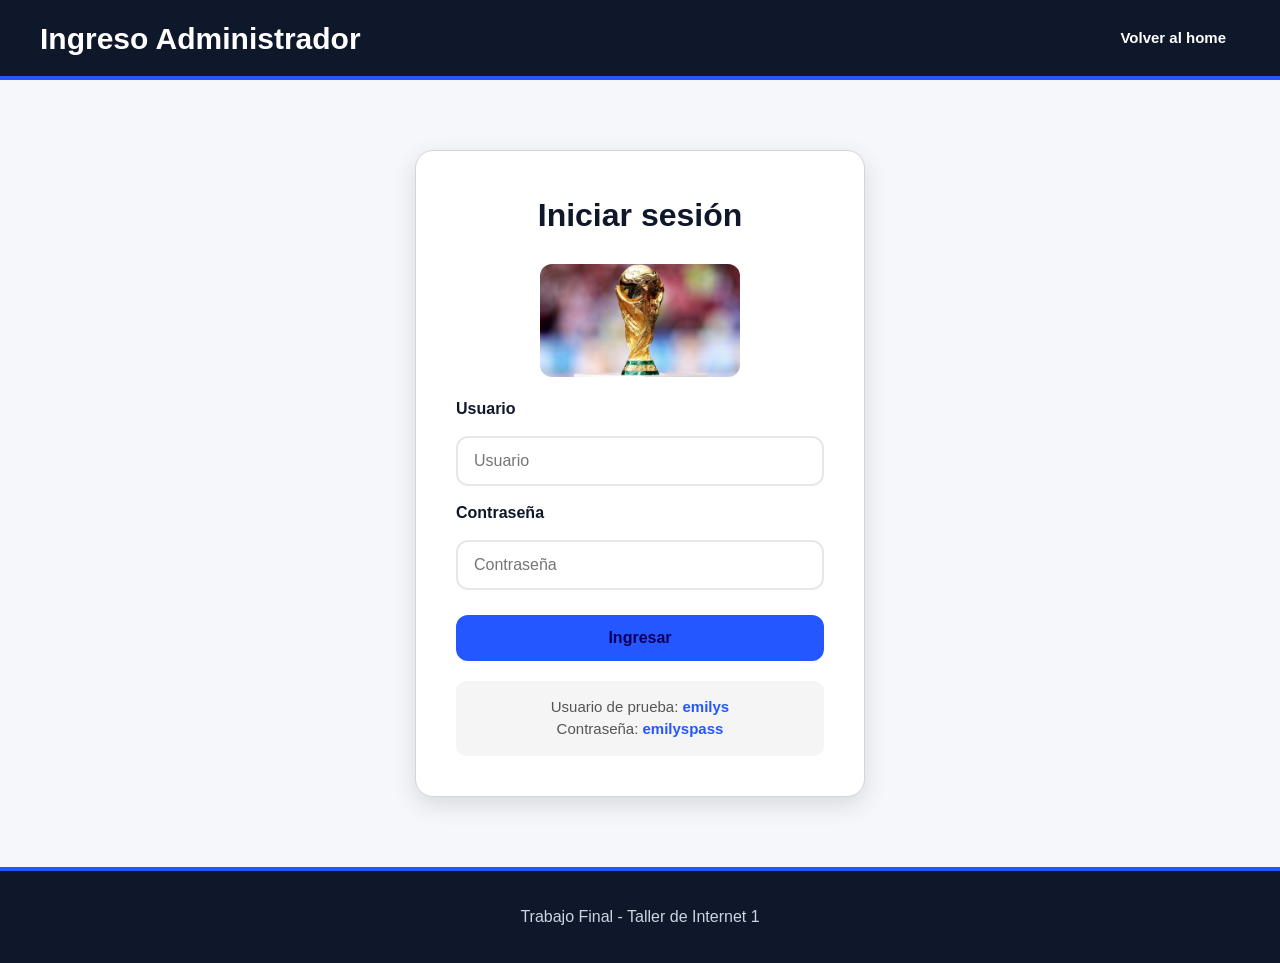
<file: login.html>
<!DOCTYPE html>
<html lang="es">
<head>
  <meta charset="UTF-8">
  <meta name="viewport" content="width=device-width, initial-scale=1.0">
  <title>Login Administrador</title>
  <link rel="stylesheet" href="css/styles.css">
  <link rel="stylesheet" href="css/login.css">
  <script src="js/auth.js" defer></script>
</head>
<body>
  <header class="header">
    <h1>Ingreso Administrador</h1>

    <nav class="nav">
      <a href="index.html">Volver al home</a>
    </nav>
  </header>

  <main class="container">
    <section class="form-box">
    <h2>Iniciar sesión</h2>

    <img src="img/copa-mundial.jpg"
         class="login-logo"
         alt="Copa Mundial">

    <form id="loginForm">
      <label for="username">Usuario</label>
      <input type="text" id="username" placeholder="Usuario" required>

      <label for="password">Contraseña</label>
      <input type="password" id="password" placeholder="Contraseña" required>

      <button type="submit">Ingresar</button>
    </form>

    <p id="mensajeLogin" class="message"></p>

    <p class="help-text">
      Usuario de prueba: <strong>emilys</strong><br>
      Contraseña: <strong>emilyspass</strong>
    </p>
  </section>
  </main>

  <footer class="footer">
    <p>Trabajo Final - Taller de Internet 1</p>
  </footer>
</body>
</html>
</file>
<file: css/styles.css>
/* =========================
   1. RESET GENERAL
   Quitamos márgenes y paddings por defecto del navegador
========================= */

* {
  margin: 0;
  padding: 0;
  box-sizing: border-box;
}

/* =========================
   2. ESTILOS GENERALES
   Estilos base para toda la página
========================= */

body {
  font-family: Arial, Helvetica, sans-serif;
  background-color: #f5f7fa;
  color: #111827;
  line-height: 1.5;
}

h2 {
  font-size: 32px;
  margin-bottom: 22px;
  font-weight: 900;
}

/* =========================
   3. HEADER Y NAVEGACIÓN
   Barra superior con menú
========================= */

.header {
  background-color: #0f172a;
  color: white;
  min-height: 80px;
  padding: 0 40px;

  display: flex;
  justify-content: space-between;
  align-items: center;

  position: sticky;
  top: 0;
  z-index: 100;

  border-bottom: 4px solid #2457ff;
}

.header h1 {
  font-size: 30px;
  font-weight: 900;
  color: white;
}

.nav {
  display: flex;
  align-items: center;
  gap: 10px;
}

.nav a,
#darkModeBtn {
  color: white;
  text-decoration: none;
  background-color: transparent;
  border: none;

  font-size: 15px;
  font-weight: 700;

  padding: 10px 14px;
  border-radius: 20px;
  cursor: pointer;
}

.nav a:hover {
  background-color: #2457ff;
}

#darkModeBtn {
  background-color: #ff2d55;
}

#darkModeBtn:hover {
  background-color: #e11d48;
}

/* =========================
   4. CONTENEDOR PRINCIPAL
   Limita el ancho del contenido y lo centra
========================= */

.container {
  width: 92%;
  max-width: 1200px;
  margin: 32px auto;
}

.section {
  margin-top: 56px;
  scroll-margin-top: 120px;
}

/* =========================
   5. SECCIÓN DE BIENVENIDA
   Texto introductorio de la página
========================= */

.welcome-section {
  text-align: center;
  background-color: white;
  padding: 32px;
  border: 1px solid #d1d5db;
  border-radius: 18px;
  margin-bottom: 34px;
}

.welcome-section h2 {
  margin-bottom: 10px;
}

.welcome-section p {
  font-size: 18px;
  color: #6b7280;
}

/* =========================
   6. TARJETA DE PRECIO
   Card principal con información de precio destacada
========================= */

.highlight-box {
  background-color: white;
  border: 1px solid #d1d5db;
  border-radius: 18px;
  padding: 26px;
}

.price-card {
  background-color: #0f172a;
  color: white;
  border-left: 6px solid #ff2d55;
  border-radius: 16px;
  padding: 24px;

  display: flex;
  justify-content: space-between;
  align-items: center;
  gap: 20px;
}

.price-card h3 {
  font-size: 24px;
  margin-bottom: 6px;
}

.price-card p {
  color: #cbd5e1;
}

.price-values {
  display: flex;
  flex-direction: column;
  gap: 10px;
}

.price-values span {
  background-color: #2457ff;
  padding: 10px 14px;
  border-radius: 20px;
  font-weight: 900;
  text-align: center;
}

/* =========================
   7. NOTICIAS
   Grilla de noticias con tarjetas
========================= */

#newsContainer {
  display: grid;
  grid-template-columns: repeat(3, 1fr);
  gap: 24px;
}

.news-card {
  background-color: white;
  border: 1px solid #d1d5db;
  border-radius: 18px;
  overflow: hidden;
}

.news-card img {
  width: 100%;
  height: 160px;
  object-fit: cover;
  display: block;
}

.news-card-content {
  padding: 20px;
}

.news-card h3 {
  font-size: 22px;
  margin-bottom: 10px;
}

.news-card p {
  color: #6b7280;
}

/* =========================
   8. ESTADIOS
   Estadios destacados del Mundial 2026
========================= */

.stadiums-grid {
  display: grid;
  grid-template-columns: repeat(3, 1fr);
  gap: 24px;
}

.stadium-card {
  background-color: white;
  border: 1px solid #d1d5db;
  border-radius: 18px;
  overflow: hidden;
}

.stadium-card img {
  width: 100%;
  height: 220px;
  object-fit: cover;
  display: block;
}

.stadium-card h3 {
  padding: 20px 20px 10px;
}

.stadium-card p {
  padding: 0 20px;
  margin-bottom: 10px;
  color: #6b7280;
}

.stadium-card p:last-child {
  padding-bottom: 20px;
}

/* =========================
   9. GRUPOS
   Tarjetas con grupos y banderas
========================= */

.groups-grid {
  display: grid;
  grid-template-columns: repeat(4, 1fr); /* 4 columnas de igual tamaño */
  gap: 24px;
}

.group-card {
  background-color: white;
  border: 1px solid #d1d5db;
  border-radius: 18px;
  padding: 24px;
}

.group-card h3 {
  margin-bottom: 18px;
}

.group-card ul {
  list-style: none;
}

.group-card li {
  display: flex;
  align-items: center;

  padding: 10px 0;
  border-bottom: 1px solid #e5e7eb;

  font-weight: 700;
}

.group-card li:last-child {
  border-bottom: none;
}

.flag-img {
  width: 28px;
  height: 20px;
  object-fit: cover;
  margin-right: 10px;
  border: 1px solid #d1d5db;
}



/* =========================
   10. PAÍSES ANFITRIONES
   Cards de Estados Unidos, México y Canadá
========================= */

.countries-grid {
  display: grid;
  grid-template-columns: repeat(3, 1fr);
  gap: 24px;
}

.country-card {
  background-color: white;
  border: 1px solid #d1d5db;
  border-radius: 18px;
  padding: 24px;
}

.country-card h3 {
  margin-bottom: 10px;
}

.country-card p {
  color: #6b7280;
}

/* =========================
   11. SÍMBOLOS OFICIALES
   Mascotas, balón oficial y copa
========================= */

.symbols-grid {
  display: grid;
  grid-template-columns: repeat(3, 1fr);
  gap: 24px;
}

.symbol-card {
  background-color: white;
  border: 1px solid #d1d5db;
  border-radius: 18px;
  overflow: hidden;
}

.symbol-card img {
  width: 100%;
  height: 220px;
  object-fit: cover;
  display: block;
}

.symbol-content {
  padding: 20px;
}

.symbol-content span {
  color: #ff2d55;
  font-size: 14px;
  font-weight: 900;
  text-transform: uppercase;
}

.symbol-content h3 {
  margin: 10px 0;
}

.symbol-content p {
  color: #6b7280;
}

/* =========================
   12. ESTADÍSTICAS HISTÓRICAS
   Cards con datos históricos
========================= */

.stats-grid {
  display: grid;
  grid-template-columns: repeat(4, 1fr);
  gap: 24px;
}

.stat-card {
  background-color: white;
  border: 1px solid #d1d5db;
  border-radius: 18px;
  padding: 24px;
  text-align: center;
}

.stat-card span {
  display: block;
  font-size: 48px;
  font-weight: 900;
  color: #2457ff;
}

.stat-card h3 {
  margin-bottom: 8px;
}

.stat-card p {
  color: #6b7280;
  font-weight: 700;
}

/* =========================
   13. FOOTER
   Pie de página
========================= */

.footer {
  margin-top: 70px;
  background-color: #0f172a;
  color: #cbd5e1;
  text-align: center;
  padding: 34px 20px;
  border-top: 4px solid #2457ff;
}

/* =========================
   14. MODO OSCURO
   Clase agregada por JavaScript al body
========================= */

body.dark-mode {
  background-color: #020617;
  color: white;
}

body.dark-mode .welcome-section,
body.dark-mode .highlight-box,
body.dark-mode .news-card,
body.dark-mode .stadium-card,
body.dark-mode .group-card,
body.dark-mode .country-card,
body.dark-mode .symbol-card,
body.dark-mode .stat-card {
  background-color: #111827;
  color: white;
}

body.dark-mode .news-card p,
body.dark-mode .stadium-card p,
body.dark-mode .country-card p,
body.dark-mode .symbol-content p,
body.dark-mode .stat-card p {
  color: #cbd5e1;
}

body.dark-mode .group-card li {
  border-bottom-color: #334155;
}

/* =========================
   15. RESPONSIVE
   Adaptación para pantallas más chicas
========================= */

@media (max-width: 900px) {
  .header {
    padding: 20px;
    flex-direction: column;
    align-items: flex-start;
  }

  .nav {
    flex-wrap: wrap;
  }

  #newsContainer,
  .stadiums-grid,
  .countries-grid,
  .symbols-grid,
  .stats-grid {
    grid-template-columns: repeat(2, 1fr);
  }

  .groups-grid {
    grid-template-columns: repeat(2, 1fr);
  }

  .price-card {
    flex-direction: column;
    align-items: flex-start;
  }
}

@media (max-width: 600px) {
  h2 {
    font-size: 26px;
  }

  .container {
    width: 94%;
  }

  #newsContainer,
  .stadiums-grid,
  .groups-grid,
  .countries-grid,
  .symbols-grid,
  .stats-grid {
    grid-template-columns: 1fr;
  }

  .nav a,
  #darkModeBtn {
    font-size: 14px;
    padding: 8px 10px;
  }

  .price-card span {
    margin-top: 10px;
  }
}

   .form-box {
  max-width: 800px;
  margin: 40px auto;
  padding: 30px;
  background-color: #ffffff;
  border-radius: 18px;
  box-shadow: 0 8px 25px rgba(0, 0, 0, 0.12);
}

.form-box form {
  display: flex;
  flex-direction: column;
  gap: 14px;
}

.form-box label {
  font-weight: 700;
}

.form-box input,
.form-box textarea {
  width: 100%;
  padding: 12px;
  border: 1px solid #cbd5e1;
  border-radius: 10px;
  font-size: 1rem;
}

.form-box textarea {
  min-height: 120px;
  resize: vertical;
}

.form-box button {
  margin-top: 10px;
  padding: 12px;
  border: none;
  border-radius: 10px;
  background-color: #2563eb;
  color: white;
  font-weight: 700;
  cursor: pointer;
}

.form-box button:hover {
  background-color: #1d4ed8;
}
/* Ajustes panel admin */
#newsForm {
  display: flex !important;
  flex-direction: column !important;
  gap: 14px !important;
  max-width: 800px;
}

#newsForm input,
#newsForm textarea {
  width: 100% !important;
  display: block;
  padding: 12px;
  border: 1px solid #cbd5e1;
  border-radius: 10px;
  font-size: 1rem;
}

#newsForm textarea {
  min-height: 120px;
  resize: vertical;
}

#newsForm button {
  margin-top: 10px;
  padding: 12px;
  border: none;
  border-radius: 10px;
  background-color: #2563eb;
  color: white;
  font-weight: 700;
  cursor: pointer;
}

.form-box {
  max-width: 800px;
  margin: 40px auto;
  padding: 30px;
  background: white;
  border-radius: 18px;
  box-shadow: 0 8px 25px rgba(0,0,0,0.12);
}
.news-card button {
  margin: 10px 6px 14px 20px;
  padding: 10px 14px;
  border: none;
  border-radius: 10px;
  background-color: #2457ff;
  color: white;
  font-weight: 700;
  cursor: pointer;
}

.news-card button:hover {
  background-color: #1d4ed8;
}
/* Corrección final formulario admin */
#newsForm {
  display: block !important;
  max-width: 800px !important;
}

#newsForm label {
  display: block !important;
  margin-top: 14px !important;
  margin-bottom: 6px !important;
  font-weight: 700 !important;
}

#newsForm input,
#newsForm textarea {
  display: block !important;
  width: 100% !important;
  margin-bottom: 10px !important;
}

#newsForm button {
  display: block !important;
  width: 100% !important;
  margin-top: 14px !important;
}

.news-card button {
  margin: 12px 6px 16px 20px !important;
  padding: 10px 14px !important;
  border: none !important;
  border-radius: 10px !important;
  background-color: #2457ff !important;
  color: white !important;
  font-weight: 700 !important;
  cursor: pointer !important;
}
</file>
<file: css/login.css>
/* ==========================
   LOGIN ADMINISTRADOR
   Estilos de la página login.html
========================== */

.form-box {
    max-width: 450px;
    margin: 70px auto;
    background-color: white;
    padding: 40px;
    border: 1px solid #d1d5db;
    border-radius: 18px;
}

/* Título del formulario */
.form-box h2 {
    text-align: center;
    margin-bottom: 25px;
    color: #0f172a;
    font-size: 32px;
}

/* Imagen de la copa */
.login-logo {
    width: 200px;
    height: auto;
    display: block;
    margin: 20px auto;
    border-radius: 12px;
}

/* Formulario */
.form-box form {
    display: flex;
    flex-direction: column;
    gap: 15px;
}

/* Etiquetas de usuario y contraseña */
.form-box label {
    font-weight: 700;
    color: #0f172a;
}

/* Campos de entrada */
.form-box input {
    width: 100%;
    padding: 14px 16px;
    border: 2px solid #e5e7eb;
    border-radius: 12px;
    font-size: 16px;
}

/* Cuando el usuario hace click en un input */
.form-box input:focus {
    outline: none;
    border-color: #2457ff;
}

/* Botón ingresar */
.form-box button {
    margin-top: 10px;
    padding: 14px;
    border: none;
    border-radius: 12px;
    background-color: #2457ff;
    color: rgb(11, 0, 92);
    font-size: 16px;
    font-weight: 800;
    cursor: pointer;
}

/* Efecto simple al pasar el mouse */
.form-box button:hover {
    background-color: #ff2d55;
}

/* Mensaje que aparece por JavaScript */
.message {
    text-align: center;
    margin-top: 20px;
    font-weight: 700;
}

/* Texto con usuario y contraseña de prueba */
.help-text {
    margin-top: 20px;
    padding: 15px;
    background-color: #f5f5f5;
    border-radius: 10px;
    text-align: center;
    color: #555555;
    font-size: 15px;
}

.help-text strong {
    color: #2457ff;
}

/* En pantallas chicas, reducimos la tarjeta */
@media (max-width: 600px) {
    .form-box {
        width: 94%;
        padding: 25px;
    }

    .login-logo {
        width: 160px;
    }
}
</file>
